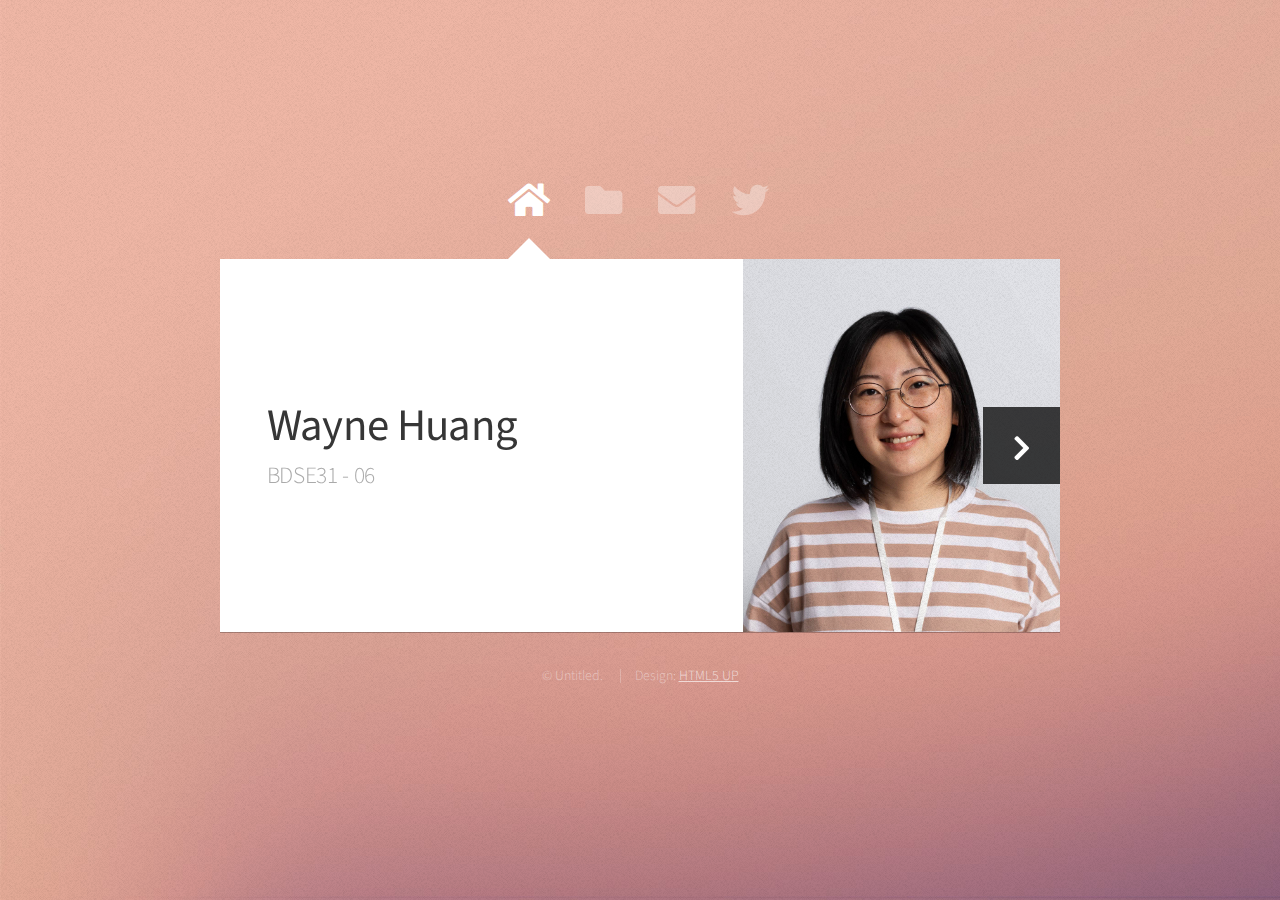
<file: index.html>
<!DOCTYPE HTML>
<html>

<head>
	<title>Web Fundamentals Workshop</title>
	<meta charset="utf-8" />
	<meta name="viewport" content="width=device-width, initial-scale=1, user-scalable=no" />
	<link rel="stylesheet" href="assets/css/main.css" />
	<noscript>
		<link rel="stylesheet" href="assets/css/noscript.css" />
	</noscript>
</head>

<body class="is-preload">

	<!-- Wrapper-->
	<div id="wrapper">

		<!-- Nav -->
		<nav id="nav">
			<a href="#" class="icon solid fa-home"><span>Home</span></a>
			<a href="#work" class="icon solid fa-folder"><span>Work</span></a>
			<a href="#contact" class="icon solid fa-envelope"><span>Contact</span></a>
			<a href="https://twitter.com/ajlkn" class="icon brands fa-twitter"><span>Twitter</span></a>
		</nav>

		<!-- Main -->
		<div id="main">

			<!-- Me -->
			<article id="home" class="panel intro">
				<header>
					<h1>Wayne Huang</h1>
					<p>BDSE31 - 06</p>
				</header>
				<a href="#work" class="jumplink pic">
					<span class="arrow icon solid fa-chevron-right"><span>See my work</span></span>
					<img src="images/portrait-volunteer-who-organized-donations-charity.jpg" alt="" />
				</a>
			</article>

			<!-- Work -->
			<article id="work" class="panel">
				<header>
					<h2>Work</h2>
				</header>
				<p>
					Powered by Plotly.js
				</p>
				<section>
					<div class="row">
						<div class="col-4 col-6-medium col-12-small">
							<a href="./Line_Scatter/index.html" class="image fit"><img src="images/1.png" alt=""></a>

						</div>
						<div class="col-4 col-6-medium col-12-small">
							<a href="./20230906/index.html" class="image fit"><img src="images/2.png" alt=""></a>

						</div>
						<div class="col-4 col-6-medium col-12-small">
							<a href="./histogram/index.html" class="image fit"><img src="images/3.png" alt=""></a>

						</div>
						<!-- <div class="col-4 col-6-medium col-12-small">
											<a href="#" class="image fit"><img src="images/pic02.jpg" alt=""></a>
										</div>
										<div class="col-4 col-6-medium col-12-small">
											<a href="#" class="image fit"><img src="images/pic03.jpg" alt=""></a>
										</div>
										<div class="col-4 col-6-medium col-12-small">
											<a href="#" class="image fit"><img src="images/pic04.jpg" alt=""></a>
										</div>
										<div class="col-4 col-6-medium col-12-small">
											<a href="#" class="image fit"><img src="images/pic05.jpg" alt=""></a>
										</div>
										<div class="col-4 col-6-medium col-12-small">
											<a href="#" class="image fit"><img src="images/pic06.jpg" alt=""></a>
										</div>
										<div class="col-4 col-6-medium col-12-small">
											<a href="#" class="image fit"><img src="images/pic07.jpg" alt=""></a>
										</div>
										<div class="col-4 col-6-medium col-12-small">
											<a href="#" class="image fit"><img src="images/pic08.jpg" alt=""></a>
										</div>
										<div class="col-4 col-6-medium col-12-small">
											<a href="#" class="image fit"><img src="images/pic09.jpg" alt=""></a>
										</div>
										<div class="col-4 col-6-medium col-12-small">
											<a href="#" class="image fit"><img src="images/pic10.jpg" alt=""></a>
										</div>
										<div class="col-4 col-6-medium col-12-small">
											<a href="#" class="image fit"><img src="images/pic11.jpg" alt=""></a>
										</div>
										<div class="col-4 col-6-medium col-12-small">
											<a href="#" class="image fit"><img src="images/pic12.jpg" alt=""></a>
										</div> -->
					</div>
				</section>
			</article>

			<!-- Contact -->
			<article id="contact" class="panel">
				<header>
					<h2>Contact Me</h2>
				</header>
				<form action="#" method="post">
					<div>
						<div class="row">
							<div class="col-6 col-12-medium">
								<input type="text" name="name" placeholder="Name" />
							</div>
							<div class="col-6 col-12-medium">
								<input type="text" name="email" placeholder="Email" />
							</div>
							<div class="col-12">
								<input type="text" name="subject" placeholder="Subject" />
							</div>
							<div class="col-12">
								<textarea name="message" placeholder="Message" rows="6"></textarea>
							</div>
							<div class="col-12">
								<input type="submit" value="Send Message" />
							</div>
						</div>
					</div>
				</form>
			</article>

		</div>

		<!-- Footer -->
		<div id="footer">
			<ul class="copyright">
				<li>&copy; Untitled.</li>
				<li>Design: <a href="http://html5up.net">HTML5 UP</a></li>
			</ul>
		</div>

	</div>

	<!-- Scripts -->
	<script src="assets/js/jquery.min.js"></script>
	<script src="assets/js/browser.min.js"></script>
	<script src="assets/js/breakpoints.min.js"></script>
	<script src="assets/js/util.js"></script>
	<script src="assets/js/main.js"></script>

</body>

</html>
</file>
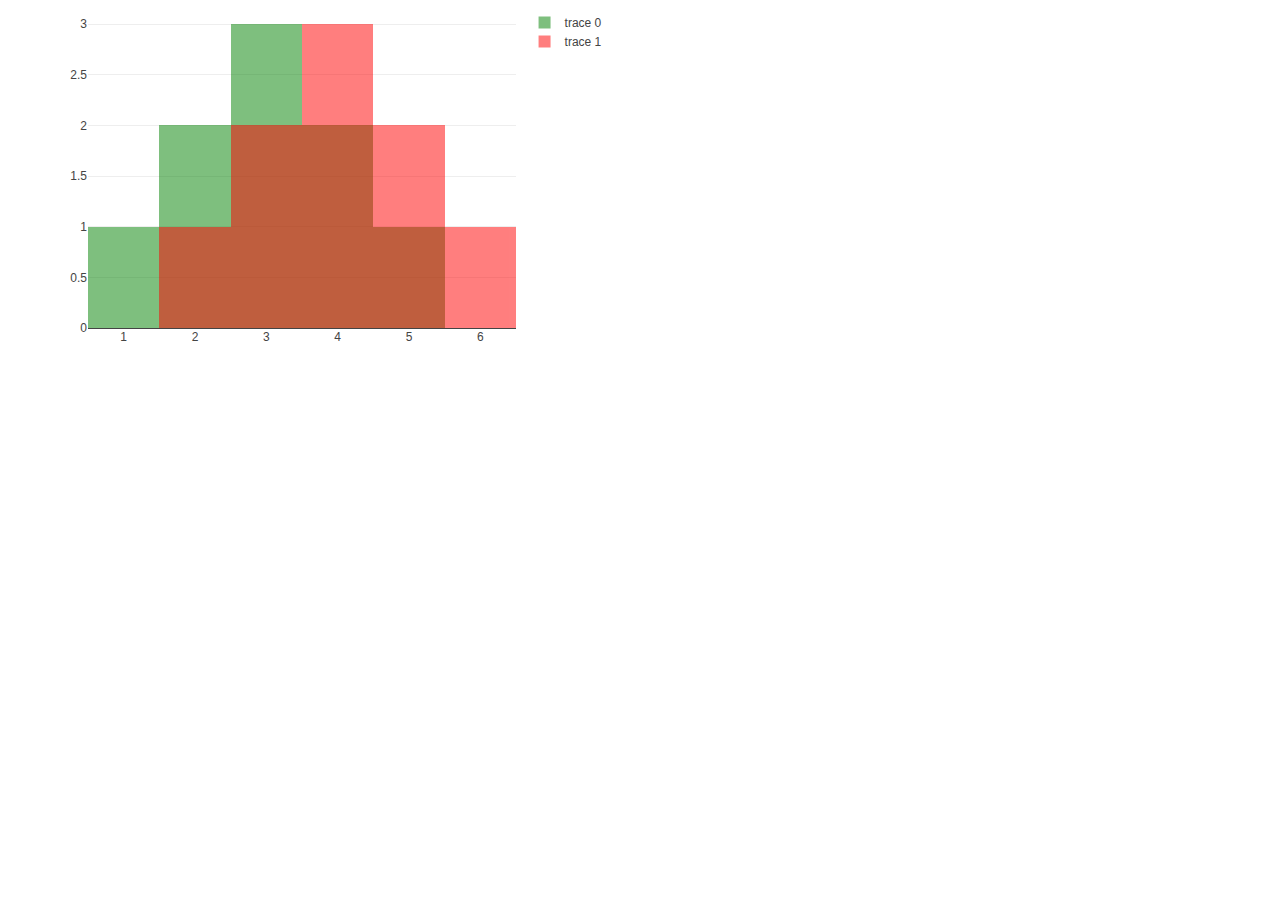
<file: 20230906/index.html>
<!DOCTYPE html>
<html>

<head>
    <meta charset="utf-8">
    <title></title>
    <link rel="stylesheet" href="style.css">
</head>

<body>
    <div id="myGraph"></div>
    <script src="https://cdn.plot.ly/plotly-2.25.2.min.js"></script>
    <script src="data.js"></script>
    <script src="main.js"></script>

</body>

</html>
</file>
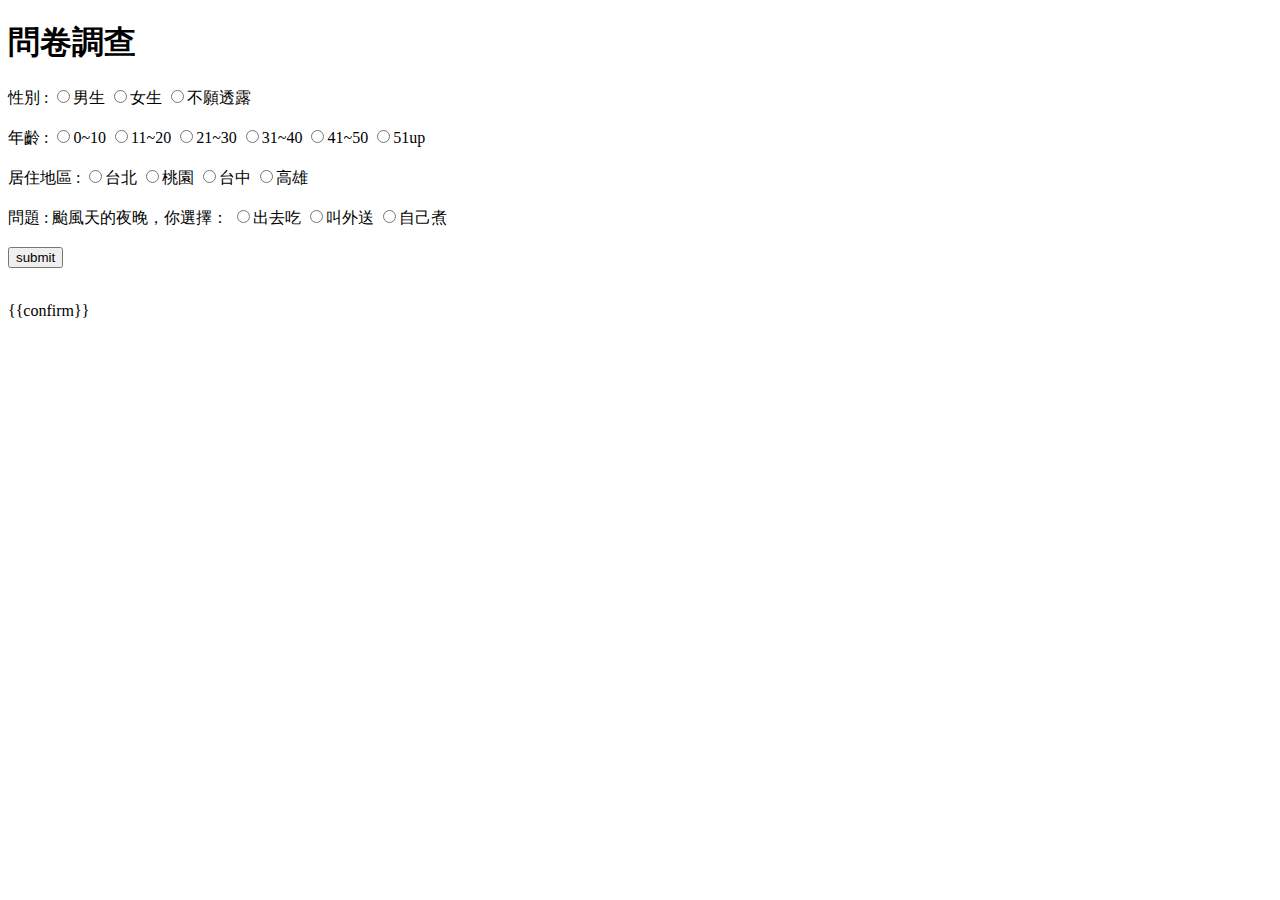
<file: 20230908-form/templates/templates/form.html>
<!DOCTYPE html>
<html>

<head>
    <meta charset="utf-8">
    <title></title>
    <meta name="description" content="">
    <meta name="viewport" content="width=device-width, initial-scale=1">
    <link rel="stylesheet" href="">
</head>

<body>
    <h1>問卷調查</h1>
    <form action="/submit" method="post" enctype="multipart/form-data">
        <label for="sex">性別 :</label>
        <input type="radio" id="gender" name="gender" value="Male"><label for="Male">男生</label>
        <input type="radio" id="gender" name="gender" value="Female"><label for="Female">女生</label>
        <input type="radio" id="gender" name="gender" value="Unknown"><label for="Unknown">不願透露</label>
        <br><br>
        <label for="age">年齡 :</label>
        <input type="radio" id="age" name="age" value="5"><label for="5">0~10</label>
        <input type="radio" id="age" name="age" value="15"><label for="15">11~20</label>
        <input type="radio" id="age" name="age" value="25"><label for="25">21~30</label>
        <input type="radio" id="age" name="age" value="35"><label for="35">31~40</label>
        <input type="radio" id="age" name="age" value="45"><label for="45">41~50</label>
        <input type="radio" id="age" name="age" value="55"><label for="55">51up</label>
        <br><br>
        <label for="area">居住地區 :</label>
        <input type="radio" id="area" name="area" value="Taipei"><label for="Taipei">台北</label>
        <input type="radio" id="area" name="area" value="Taoyuan"><label for="Taoyuan">桃園</label>
        <input type="radio" id="area" name="area" value="Taichung"><label for="Taichung">台中</label>
        <input type="radio" id="area" name="area" value="Kaohsiung"><label for="Kaohsiung">高雄</label>
        <br><br>
        <label for="quesion">問題 : 颱風天的夜晚，你選擇：</label>
        <input type="radio" id="food" name="food" value="0"><label for="0">出去吃</label>
        <input type="radio" id="food" name="food" value="1"><label for="1">叫外送</label>
        <input type="radio" id="food" name="food" value="2"><label for="2">自己煮</label>
        <br><br>
        <input type="submit" value="submit">
    </form>
    <br>
    <div>
        <p>{{confirm}}</p>
    </div>
</body>

</html>
</file>
<file: assets/css/noscript.css>
/* Wrapper */

	#wrapper {
		opacity: 1 !important;
	}

/* Nav */

	#nav a {
		opacity: 1.0;
	}

		#nav a:before, #nav a:after {
			display: none;
		}

		#nav a span {
			top: 0;
			opacity: 1.0;
		}

			#nav a span:after {
				display: none;
			}

/* Main */

	#main {
		background: none;
		box-shadow: none;
	}

		#main > .panel {
			background: #ffffff;
			margin-bottom: 2em;
		}

			#main > .panel:last-child {
				margin-bottom: 0;
			}
</file>
<file: 20230906/style.css>
#myGraph{
    width: 600px;
    height: 400px;
}
</file>
<file: assets/css/main.css>
@import url("https://fonts.googleapis.com/css?family=Source+Sans+Pro:300,400,300italic,400italic");
@import url("fontawesome-all.min.css");

html, body, div, span, applet, object,
iframe, h1, h2, h3, h4, h5, h6, p, blockquote,
pre, a, abbr, acronym, address, big, cite,
code, del, dfn, em, img, ins, kbd, q, s, samp,
small, strike, strong, sub, sup, tt, var, b,
u, i, center, dl, dt, dd, ol, ul, li, fieldset,
form, label, legend, table, caption, tbody,
tfoot, thead, tr, th, td, article, aside,
canvas, details, embed, figure, figcaption,
footer, header, hgroup, menu, nav, output, ruby,
section, summary, time, mark, audio, video {
	margin: 0;
	padding: 0;
	border: 0;
	font-size: 100%;
	font: inherit;
	vertical-align: baseline;}

article, aside, details, figcaption, figure,
footer, header, hgroup, menu, nav, section {
	display: block;}

body {
	line-height: 1;
}

ol, ul {
	list-style: none;
}

blockquote, q {
	quotes: none;
}

	blockquote:before, blockquote:after, q:before, q:after {
		content: '';
		content: none;
	}

table {
	border-collapse: collapse;
	border-spacing: 0;
}

body {
	-webkit-text-size-adjust: none;
}

mark {
	background-color: transparent;
	color: inherit;
}

input::-moz-focus-inner {
	border: 0;
	padding: 0;
}

input, select, textarea {
	-moz-appearance: none;
	-webkit-appearance: none;
	-ms-appearance: none;
	appearance: none;
}

/* Row */

	.row {
		display: flex;
		flex-wrap: wrap;
		box-sizing: border-box;
		align-items: stretch;
	}

		.row > * {
			box-sizing: border-box;
		}

		.row.gtr-uniform > * > :last-child {
			margin-bottom: 0;
		}

		.row.aln-left {
			justify-content: flex-start;
		}

		.row.aln-center {
			justify-content: center;
		}

		.row.aln-right {
			justify-content: flex-end;
		}

		.row.aln-top {
			align-items: flex-start;
		}

		.row.aln-middle {
			align-items: center;
		}

		.row.aln-bottom {
			align-items: flex-end;
		}

		.row > .imp {
			order: -1;
		}

		.row > .col-1 {
			width: 8.33333%;
		}

		.row > .off-1 {
			margin-left: 8.33333%;
		}

		.row > .col-2 {
			width: 16.66667%;
		}

		.row > .off-2 {
			margin-left: 16.66667%;
		}

		.row > .col-3 {
			width: 25%;
		}

		.row > .off-3 {
			margin-left: 25%;
		}

		.row > .col-4 {
			width: 33.33333%;
		}

		.row > .off-4 {
			margin-left: 33.33333%;
		}

		.row > .col-5 {
			width: 41.66667%;
		}

		.row > .off-5 {
			margin-left: 41.66667%;
		}

		.row > .col-6 {
			width: 50%;
		}

		.row > .off-6 {
			margin-left: 50%;
		}

		.row > .col-7 {
			width: 58.33333%;
		}

		.row > .off-7 {
			margin-left: 58.33333%;
		}

		.row > .col-8 {
			width: 66.66667%;
		}

		.row > .off-8 {
			margin-left: 66.66667%;
		}

		.row > .col-9 {
			width: 75%;
		}

		.row > .off-9 {
			margin-left: 75%;
		}

		.row > .col-10 {
			width: 83.33333%;
		}

		.row > .off-10 {
			margin-left: 83.33333%;
		}

		.row > .col-11 {
			width: 91.66667%;
		}

		.row > .off-11 {
			margin-left: 91.66667%;
		}

		.row > .col-12 {
			width: 100%;
		}

		.row > .off-12 {
			margin-left: 100%;
		}

		.row.gtr-0 {
			margin-top: 0em;
			margin-left: 0em;
		}

			.row.gtr-0 > * {
				padding: 0em 0 0 0em;
			}

			.row.gtr-0.gtr-uniform {
				margin-top: 0em;
			}

				.row.gtr-0.gtr-uniform > * {
					padding-top: 0em;
				}

		.row.gtr-25 {
			margin-top: -0.3125em;
			margin-left: -0.3125em;
		}

			.row.gtr-25 > * {
				padding: 0.3125em 0 0 0.3125em;
			}

			.row.gtr-25.gtr-uniform {
				margin-top: -0.3125em;
			}

				.row.gtr-25.gtr-uniform > * {
					padding-top: 0.3125em;
				}

		.row.gtr-50 {
			margin-top: -0.625em;
			margin-left: -0.625em;
		}

			.row.gtr-50 > * {
				padding: 0.625em 0 0 0.625em;
			}

			.row.gtr-50.gtr-uniform {
				margin-top: -0.625em;
			}

				.row.gtr-50.gtr-uniform > * {
					padding-top: 0.625em;
				}

		.row {
			margin-top: -1.25em;
			margin-left: -1.25em;
		}

			.row > * {
				padding: 1.25em 0 0 1.25em;
			}

			.row.gtr-uniform {
				margin-top: -1.25em;
			}

				.row.gtr-uniform > * {
					padding-top: 1.25em;
				}

		.row.gtr-150 {
			margin-top: -1.875em;
			margin-left: -1.875em;
		}

			.row.gtr-150 > * {
				padding: 1.875em 0 0 1.875em;
			}

			.row.gtr-150.gtr-uniform {
				margin-top: -1.875em;
			}

				.row.gtr-150.gtr-uniform > * {
					padding-top: 1.875em;
				}

		.row.gtr-200 {
			margin-top: -2.5em;
			margin-left: -2.5em;
		}

			.row.gtr-200 > * {
				padding: 2.5em 0 0 2.5em;
			}

			.row.gtr-200.gtr-uniform {
				margin-top: -2.5em;
			}

				.row.gtr-200.gtr-uniform > * {
					padding-top: 2.5em;
				}

		@media screen and (max-width: 1680px) {

			.row {
				display: flex;
				flex-wrap: wrap;
				box-sizing: border-box;
				align-items: stretch;
			}

				.row > * {
					box-sizing: border-box;
				}

				.row.gtr-uniform > * > :last-child {
					margin-bottom: 0;
				}

				.row.aln-left {
					justify-content: flex-start;
				}

				.row.aln-center {
					justify-content: center;
				}

				.row.aln-right {
					justify-content: flex-end;
				}

				.row.aln-top {
					align-items: flex-start;
				}

				.row.aln-middle {
					align-items: center;
				}

				.row.aln-bottom {
					align-items: flex-end;
				}

				.row > .imp-xlarge {
					order: -1;
				}

				.row > .col-1-xlarge {
					width: 8.33333%;
				}

				.row > .off-1-xlarge {
					margin-left: 8.33333%;
				}

				.row > .col-2-xlarge {
					width: 16.66667%;
				}

				.row > .off-2-xlarge {
					margin-left: 16.66667%;
				}

				.row > .col-3-xlarge {
					width: 25%;
				}

				.row > .off-3-xlarge {
					margin-left: 25%;
				}

				.row > .col-4-xlarge {
					width: 33.33333%;
				}

				.row > .off-4-xlarge {
					margin-left: 33.33333%;
				}

				.row > .col-5-xlarge {
					width: 41.66667%;
				}

				.row > .off-5-xlarge {
					margin-left: 41.66667%;
				}

				.row > .col-6-xlarge {
					width: 50%;
				}

				.row > .off-6-xlarge {
					margin-left: 50%;
				}

				.row > .col-7-xlarge {
					width: 58.33333%;
				}

				.row > .off-7-xlarge {
					margin-left: 58.33333%;
				}

				.row > .col-8-xlarge {
					width: 66.66667%;
				}

				.row > .off-8-xlarge {
					margin-left: 66.66667%;
				}

				.row > .col-9-xlarge {
					width: 75%;
				}

				.row > .off-9-xlarge {
					margin-left: 75%;
				}

				.row > .col-10-xlarge {
					width: 83.33333%;
				}

				.row > .off-10-xlarge {
					margin-left: 83.33333%;
				}

				.row > .col-11-xlarge {
					width: 91.66667%;
				}

				.row > .off-11-xlarge {
					margin-left: 91.66667%;
				}

				.row > .col-12-xlarge {
					width: 100%;
				}

				.row > .off-12-xlarge {
					margin-left: 100%;
				}

				.row.gtr-0 {
					margin-top: 0em;
					margin-left: 0em;
				}

					.row.gtr-0 > * {
						padding: 0em 0 0 0em;
					}

					.row.gtr-0.gtr-uniform {
						margin-top: 0em;
					}

						.row.gtr-0.gtr-uniform > * {
							padding-top: 0em;
						}

				.row.gtr-25 {
					margin-top: -0.3125em;
					margin-left: -0.3125em;
				}

					.row.gtr-25 > * {
						padding: 0.3125em 0 0 0.3125em;
					}

					.row.gtr-25.gtr-uniform {
						margin-top: -0.3125em;
					}

						.row.gtr-25.gtr-uniform > * {
							padding-top: 0.3125em;
						}

				.row.gtr-50 {
					margin-top: -0.625em;
					margin-left: -0.625em;
				}

					.row.gtr-50 > * {
						padding: 0.625em 0 0 0.625em;
					}

					.row.gtr-50.gtr-uniform {
						margin-top: -0.625em;
					}

						.row.gtr-50.gtr-uniform > * {
							padding-top: 0.625em;
						}

				.row {
					margin-top: -1.25em;
					margin-left: -1.25em;
				}

					.row > * {
						padding: 1.25em 0 0 1.25em;
					}

					.row.gtr-uniform {
						margin-top: -1.25em;
					}

						.row.gtr-uniform > * {
							padding-top: 1.25em;
						}

				.row.gtr-150 {
					margin-top: -1.875em;
					margin-left: -1.875em;
				}

					.row.gtr-150 > * {
						padding: 1.875em 0 0 1.875em;
					}

					.row.gtr-150.gtr-uniform {
						margin-top: -1.875em;
					}

						.row.gtr-150.gtr-uniform > * {
							padding-top: 1.875em;
						}

				.row.gtr-200 {
					margin-top: -2.5em;
					margin-left: -2.5em;
				}

					.row.gtr-200 > * {
						padding: 2.5em 0 0 2.5em;
					}

					.row.gtr-200.gtr-uniform {
						margin-top: -2.5em;
					}

						.row.gtr-200.gtr-uniform > * {
							padding-top: 2.5em;
						}

		}

		@media screen and (max-width: 1280px) {

			.row {
				display: flex;
				flex-wrap: wrap;
				box-sizing: border-box;
				align-items: stretch;
			}

				.row > * {
					box-sizing: border-box;
				}

				.row.gtr-uniform > * > :last-child {
					margin-bottom: 0;
				}

				.row.aln-left {
					justify-content: flex-start;
				}

				.row.aln-center {
					justify-content: center;
				}

				.row.aln-right {
					justify-content: flex-end;
				}

				.row.aln-top {
					align-items: flex-start;
				}

				.row.aln-middle {
					align-items: center;
				}

				.row.aln-bottom {
					align-items: flex-end;
				}

				.row > .imp-large {
					order: -1;
				}

				.row > .col-1-large {
					width: 8.33333%;
				}

				.row > .off-1-large {
					margin-left: 8.33333%;
				}

				.row > .col-2-large {
					width: 16.66667%;
				}

				.row > .off-2-large {
					margin-left: 16.66667%;
				}

				.row > .col-3-large {
					width: 25%;
				}

				.row > .off-3-large {
					margin-left: 25%;
				}

				.row > .col-4-large {
					width: 33.33333%;
				}

				.row > .off-4-large {
					margin-left: 33.33333%;
				}

				.row > .col-5-large {
					width: 41.66667%;
				}

				.row > .off-5-large {
					margin-left: 41.66667%;
				}

				.row > .col-6-large {
					width: 50%;
				}

				.row > .off-6-large {
					margin-left: 50%;
				}

				.row > .col-7-large {
					width: 58.33333%;
				}

				.row > .off-7-large {
					margin-left: 58.33333%;
				}

				.row > .col-8-large {
					width: 66.66667%;
				}

				.row > .off-8-large {
					margin-left: 66.66667%;
				}

				.row > .col-9-large {
					width: 75%;
				}

				.row > .off-9-large {
					margin-left: 75%;
				}

				.row > .col-10-large {
					width: 83.33333%;
				}

				.row > .off-10-large {
					margin-left: 83.33333%;
				}

				.row > .col-11-large {
					width: 91.66667%;
				}

				.row > .off-11-large {
					margin-left: 91.66667%;
				}

				.row > .col-12-large {
					width: 100%;
				}

				.row > .off-12-large {
					margin-left: 100%;
				}

				.row.gtr-0 {
					margin-top: 0em;
					margin-left: 0em;
				}

					.row.gtr-0 > * {
						padding: 0em 0 0 0em;
					}

					.row.gtr-0.gtr-uniform {
						margin-top: 0em;
					}

						.row.gtr-0.gtr-uniform > * {
							padding-top: 0em;
						}

				.row.gtr-25 {
					margin-top: -0.3125em;
					margin-left: -0.3125em;
				}

					.row.gtr-25 > * {
						padding: 0.3125em 0 0 0.3125em;
					}

					.row.gtr-25.gtr-uniform {
						margin-top: -0.3125em;
					}

						.row.gtr-25.gtr-uniform > * {
							padding-top: 0.3125em;
						}

				.row.gtr-50 {
					margin-top: -0.625em;
					margin-left: -0.625em;
				}

					.row.gtr-50 > * {
						padding: 0.625em 0 0 0.625em;
					}

					.row.gtr-50.gtr-uniform {
						margin-top: -0.625em;
					}

						.row.gtr-50.gtr-uniform > * {
							padding-top: 0.625em;
						}

				.row {
					margin-top: -1.25em;
					margin-left: -1.25em;
				}

					.row > * {
						padding: 1.25em 0 0 1.25em;
					}

					.row.gtr-uniform {
						margin-top: -1.25em;
					}

						.row.gtr-uniform > * {
							padding-top: 1.25em;
						}

				.row.gtr-150 {
					margin-top: -1.875em;
					margin-left: -1.875em;
				}

					.row.gtr-150 > * {
						padding: 1.875em 0 0 1.875em;
					}

					.row.gtr-150.gtr-uniform {
						margin-top: -1.875em;
					}

						.row.gtr-150.gtr-uniform > * {
							padding-top: 1.875em;
						}

				.row.gtr-200 {
					margin-top: -2.5em;
					margin-left: -2.5em;
				}

					.row.gtr-200 > * {
						padding: 2.5em 0 0 2.5em;
					}

					.row.gtr-200.gtr-uniform {
						margin-top: -2.5em;
					}

						.row.gtr-200.gtr-uniform > * {
							padding-top: 2.5em;
						}

		}

		@media screen and (max-width: 980px) {

			.row {
				display: flex;
				flex-wrap: wrap;
				box-sizing: border-box;
				align-items: stretch;
			}

				.row > * {
					box-sizing: border-box;
				}

				.row.gtr-uniform > * > :last-child {
					margin-bottom: 0;
				}

				.row.aln-left {
					justify-content: flex-start;
				}

				.row.aln-center {
					justify-content: center;
				}

				.row.aln-right {
					justify-content: flex-end;
				}

				.row.aln-top {
					align-items: flex-start;
				}

				.row.aln-middle {
					align-items: center;
				}

				.row.aln-bottom {
					align-items: flex-end;
				}

				.row > .imp-medium {
					order: -1;
				}

				.row > .col-1-medium {
					width: 8.33333%;
				}

				.row > .off-1-medium {
					margin-left: 8.33333%;
				}

				.row > .col-2-medium {
					width: 16.66667%;
				}

				.row > .off-2-medium {
					margin-left: 16.66667%;
				}

				.row > .col-3-medium {
					width: 25%;
				}

				.row > .off-3-medium {
					margin-left: 25%;
				}

				.row > .col-4-medium {
					width: 33.33333%;
				}

				.row > .off-4-medium {
					margin-left: 33.33333%;
				}

				.row > .col-5-medium {
					width: 41.66667%;
				}

				.row > .off-5-medium {
					margin-left: 41.66667%;
				}

				.row > .col-6-medium {
					width: 50%;
				}

				.row > .off-6-medium {
					margin-left: 50%;
				}

				.row > .col-7-medium {
					width: 58.33333%;
				}

				.row > .off-7-medium {
					margin-left: 58.33333%;
				}

				.row > .col-8-medium {
					width: 66.66667%;
				}

				.row > .off-8-medium {
					margin-left: 66.66667%;
				}

				.row > .col-9-medium {
					width: 75%;
				}

				.row > .off-9-medium {
					margin-left: 75%;
				}

				.row > .col-10-medium {
					width: 83.33333%;
				}

				.row > .off-10-medium {
					margin-left: 83.33333%;
				}

				.row > .col-11-medium {
					width: 91.66667%;
				}

				.row > .off-11-medium {
					margin-left: 91.66667%;
				}

				.row > .col-12-medium {
					width: 100%;
				}

				.row > .off-12-medium {
					margin-left: 100%;
				}

				.row.gtr-0 {
					margin-top: 0em;
					margin-left: 0em;
				}

					.row.gtr-0 > * {
						padding: 0em 0 0 0em;
					}

					.row.gtr-0.gtr-uniform {
						margin-top: 0em;
					}

						.row.gtr-0.gtr-uniform > * {
							padding-top: 0em;
						}

				.row.gtr-25 {
					margin-top: -0.3125em;
					margin-left: -0.3125em;
				}

					.row.gtr-25 > * {
						padding: 0.3125em 0 0 0.3125em;
					}

					.row.gtr-25.gtr-uniform {
						margin-top: -0.3125em;
					}

						.row.gtr-25.gtr-uniform > * {
							padding-top: 0.3125em;
						}

				.row.gtr-50 {
					margin-top: -0.625em;
					margin-left: -0.625em;
				}

					.row.gtr-50 > * {
						padding: 0.625em 0 0 0.625em;
					}

					.row.gtr-50.gtr-uniform {
						margin-top: -0.625em;
					}

						.row.gtr-50.gtr-uniform > * {
							padding-top: 0.625em;
						}

				.row {
					margin-top: -1.25em;
					margin-left: -1.25em;
				}

					.row > * {
						padding: 1.25em 0 0 1.25em;
					}

					.row.gtr-uniform {
						margin-top: -1.25em;
					}

						.row.gtr-uniform > * {
							padding-top: 1.25em;
						}

				.row.gtr-150 {
					margin-top: -1.875em;
					margin-left: -1.875em;
				}

					.row.gtr-150 > * {
						padding: 1.875em 0 0 1.875em;
					}

					.row.gtr-150.gtr-uniform {
						margin-top: -1.875em;
					}

						.row.gtr-150.gtr-uniform > * {
							padding-top: 1.875em;
						}

				.row.gtr-200 {
					margin-top: -2.5em;
					margin-left: -2.5em;
				}

					.row.gtr-200 > * {
						padding: 2.5em 0 0 2.5em;
					}

					.row.gtr-200.gtr-uniform {
						margin-top: -2.5em;
					}

						.row.gtr-200.gtr-uniform > * {
							padding-top: 2.5em;
						}

		}

		@media screen and (max-width: 736px) {

			.row {
				display: flex;
				flex-wrap: wrap;
				box-sizing: border-box;
				align-items: stretch;
			}

				.row > * {
					box-sizing: border-box;
				}

				.row.gtr-uniform > * > :last-child {
					margin-bottom: 0;
				}

				.row.aln-left {
					justify-content: flex-start;
				}

				.row.aln-center {
					justify-content: center;
				}

				.row.aln-right {
					justify-content: flex-end;
				}

				.row.aln-top {
					align-items: flex-start;
				}

				.row.aln-middle {
					align-items: center;
				}

				.row.aln-bottom {
					align-items: flex-end;
				}

				.row > .imp-small {
					order: -1;
				}

				.row > .col-1-small {
					width: 8.33333%;
				}

				.row > .off-1-small {
					margin-left: 8.33333%;
				}

				.row > .col-2-small {
					width: 16.66667%;
				}

				.row > .off-2-small {
					margin-left: 16.66667%;
				}

				.row > .col-3-small {
					width: 25%;
				}

				.row > .off-3-small {
					margin-left: 25%;
				}

				.row > .col-4-small {
					width: 33.33333%;
				}

				.row > .off-4-small {
					margin-left: 33.33333%;
				}

				.row > .col-5-small {
					width: 41.66667%;
				}

				.row > .off-5-small {
					margin-left: 41.66667%;
				}

				.row > .col-6-small {
					width: 50%;
				}

				.row > .off-6-small {
					margin-left: 50%;
				}

				.row > .col-7-small {
					width: 58.33333%;
				}

				.row > .off-7-small {
					margin-left: 58.33333%;
				}

				.row > .col-8-small {
					width: 66.66667%;
				}

				.row > .off-8-small {
					margin-left: 66.66667%;
				}

				.row > .col-9-small {
					width: 75%;
				}

				.row > .off-9-small {
					margin-left: 75%;
				}

				.row > .col-10-small {
					width: 83.33333%;
				}

				.row > .off-10-small {
					margin-left: 83.33333%;
				}

				.row > .col-11-small {
					width: 91.66667%;
				}

				.row > .off-11-small {
					margin-left: 91.66667%;
				}

				.row > .col-12-small {
					width: 100%;
				}

				.row > .off-12-small {
					margin-left: 100%;
				}

				.row.gtr-0 {
					margin-top: 0em;
					margin-left: 0em;
				}

					.row.gtr-0 > * {
						padding: 0em 0 0 0em;
					}

					.row.gtr-0.gtr-uniform {
						margin-top: 0em;
					}

						.row.gtr-0.gtr-uniform > * {
							padding-top: 0em;
						}

				.row.gtr-25 {
					margin-top: -0.3125em;
					margin-left: -0.3125em;
				}

					.row.gtr-25 > * {
						padding: 0.3125em 0 0 0.3125em;
					}

					.row.gtr-25.gtr-uniform {
						margin-top: -0.3125em;
					}

						.row.gtr-25.gtr-uniform > * {
							padding-top: 0.3125em;
						}

				.row.gtr-50 {
					margin-top: -0.625em;
					margin-left: -0.625em;
				}

					.row.gtr-50 > * {
						padding: 0.625em 0 0 0.625em;
					}

					.row.gtr-50.gtr-uniform {
						margin-top: -0.625em;
					}

						.row.gtr-50.gtr-uniform > * {
							padding-top: 0.625em;
						}

				.row {
					margin-top: -1.25em;
					margin-left: -1.25em;
				}

					.row > * {
						padding: 1.25em 0 0 1.25em;
					}

					.row.gtr-uniform {
						margin-top: -1.25em;
					}

						.row.gtr-uniform > * {
							padding-top: 1.25em;
						}

				.row.gtr-150 {
					margin-top: -1.875em;
					margin-left: -1.875em;
				}

					.row.gtr-150 > * {
						padding: 1.875em 0 0 1.875em;
					}

					.row.gtr-150.gtr-uniform {
						margin-top: -1.875em;
					}

						.row.gtr-150.gtr-uniform > * {
							padding-top: 1.875em;
						}

				.row.gtr-200 {
					margin-top: -2.5em;
					margin-left: -2.5em;
				}

					.row.gtr-200 > * {
						padding: 2.5em 0 0 2.5em;
					}

					.row.gtr-200.gtr-uniform {
						margin-top: -2.5em;
					}

						.row.gtr-200.gtr-uniform > * {
							padding-top: 2.5em;
						}

		}

/* Basic */

	html {
		box-sizing: border-box;
	}

	*, *:before, *:after {
		box-sizing: inherit;
	}

	body {
		background-image: url("images/overlay.png"), url("images/bg.jpg");
		background-repeat: repeat, no-repeat;
		background-size: auto, 100% 100%;
		background-attachment: fixed;
		overflow-y: scroll;
	}

		body.is-preload *, body.is-preload *:before, body.is-preload *:after {
			-moz-animation: none !important;
			-webkit-animation: none !important;
			-ms-animation: none !important;
			animation: none !important;
			-moz-transition: none !important;
			-webkit-transition: none !important;
			-ms-transition: none !important;
			transition: none !important;
		}

	body, input, textarea, select {
		font-family: 'Source Sans Pro', sans-serif;
		font-weight: 300;
		color: #777777;
		font-size: 20pt;
		line-height: 1.75em;
	}

		@media screen and (max-width: 1680px) {

			body, input, textarea, select {
				font-size: 15pt;
			}

		}

		@media screen and (max-width: 1280px) {

			body, input, textarea, select {
				font-size: 14pt;
			}

		}

		@media screen and (max-width: 736px) {

			body, input, textarea, select {
				font-size: 12pt;
			}

		}

		@media screen and (max-width: 360px) {

			body, input, textarea, select {
				font-size: 11pt;
			}

		}

	strong, b, h1, h2, h3, h4, h5, h6 {
		font-weight: 400;
		color: #363636;
	}

	h1 {
		font-size: 2.4em;
		letter-spacing: -0.015em;
	}

	h2 {
		font-size: 1.8em;
		letter-spacing: -0.015em;
	}

	h3, h4, h5, h6 {
		font-size: 1.25em;
		letter-spacing: -0.015em;
	}

	@media screen and (max-width: 736px) {

		h1 {
			font-size: 1.75em;
		}

		h2 {
			font-size: 1.375em;
		}

		h3, h4, h5, h6 {
			font-size: 1em;
		}

	}

	blockquote {
		border-left: solid 0.5em #ddd;
		padding: 1em 0 1em 2em;
		font-style: italic;
	}

	em, i {
		font-style: italic;
	}

	hr {
		border: 0;
		border-top: solid 1px #ddd;
		padding: 1.5em 0 0 0;
		margin: 1.75em 0 0 0;
	}

	sub {
		position: relative;
		top: 0.5em;
		font-size: 0.8em;
	}

	sup {
		position: relative;
		top: -0.5em;
		font-size: 0.8em;
	}

	br.clear {
		clear: both;
	}

	p, ul, ol, dl, table, blockquote, form {
		margin-bottom: 2em;
	}

/* Table */

	table {
		width: 100%;
	}

		table.default tbody tr {
			border-bottom: solid 1px #f4f4f4;
		}

		table.default td {
			padding: 0.5em 1em 0.5em 1em;
		}

		table.default th {
			text-align: left;
			font-weight: 400;
			padding: 0.5em 1em 0.5em 1em;
		}

		table.default thead {
			border-bottom: solid 2px #f4f4f4;
		}

/* Form */

	form label {
		display: block;
		font-weight: 400;
		color: #363636;
		margin: 0 0 1em 0;
	}

	form input[type="text"],
	form input[type="email"],
	form input[type="password"],
	form select,
	form textarea {
		-webkit-appearance: none;
		border: 0;
		background: #f4f4f4;
		padding: 0.75em;
		width: 100%;
		-moz-transition: background-color .25s ease-in-out;
		-webkit-transition: background-color .25s ease-in-out;
		-ms-transition: background-color .25s ease-in-out;
		transition: background-color .25s ease-in-out;
	}

		form input[type="text"]:focus,
		form input[type="email"]:focus,
		form input[type="password"]:focus,
		form select:focus,
		form textarea:focus {
			background: #f8f8f8;
		}

	form input[type="text"],
	form input[type="email"],
	form input[type="password"],
	form select {
		line-height: 1.35em;
	}

	form ::-webkit-input-placeholder {
		color: #999;
	}

	form :-moz-placeholder {
		color: #999;
	}

	form ::-moz-placeholder {
		color: #999;
	}

	form :-ms-input-placeholder {
		color: #999;
	}

/* Section/Article */

	section, article {
		margin-bottom: 3em;
	}

		section > :last-child, section:last-child, article > :last-child, article:last-child {
			margin-bottom: 0;
		}

	header {
		margin: 0 0 1.5em 0;
	}

		header > p {
			margin: 0.5em 0 0 0;
			color: #aaa;
		}

		@media screen and (max-width: 736px) {

			header {
				margin: 0 0 1em 0;
			}

		}

/* Image */

	.image {
		display: inline-block;
	}

		.image img {
			display: block;
			width: 100%;
		}

		.image.fit {
			display: block;
			width: 100%;
		}

		.image.featured {
			display: block;
			width: 100%;
			margin: 0 0 2em 0;
		}

		.image.left {
			float: left;
			margin: 0 2em 2em 0;
		}

		.image.centered {
			display: block;
			margin: 0 0 2em 0;
		}

			.image.centered img {
				margin: 0 auto;
				width: auto;
			}

/* Button */

	input[type="button"],
	input[type="submit"],
	input[type="reset"],
	button,
	.button {
		-moz-transition: background-color .25s ease-in-out;
		-webkit-transition: background-color .25s ease-in-out;
		-ms-transition: background-color .25s ease-in-out;
		transition: background-color .25s ease-in-out;
		-webkit-appearance: none;
		display: inline-block;
		background-color: #222222;
		color: #ffffff;
		border: 0;
		cursor: pointer;
		outline: 0;
		padding: 0.7em 1.5em 0.7em 1.5em;
	}

		input[type="button"]:hover,
		input[type="submit"]:hover,
		input[type="reset"]:hover,
		button:hover,
		.button:hover {
			background-color: #333333;
		}

		input[type="button"]:active,
		input[type="submit"]:active,
		input[type="reset"]:active,
		button:active,
		.button:active {
			background-color: #444444;
		}

		input[type="button"].alt,
		input[type="submit"].alt,
		input[type="reset"].alt,
		button.alt,
		.button.alt {
			background-color: #777777;
		}

			input[type="button"].alt:hover,
			input[type="submit"].alt:hover,
			input[type="reset"].alt:hover,
			button.alt:hover,
			.button.alt:hover {
				background-color: #888888;
			}

			input[type="button"].alt:active,
			input[type="submit"].alt:active,
			input[type="reset"].alt:active,
			button.alt:active,
			.button.alt:active {
				background-color: #999999;
			}

		input[type="button"].small,
		input[type="submit"].small,
		input[type="reset"].small,
		button.small,
		.button.small {
			font-size: 0.75em;
		}

		input[type="button"].large,
		input[type="submit"].large,
		input[type="reset"].large,
		button.large,
		.button.large {
			font-size: 1.25em;
			padding: 0.5em 1.25em 0.5em 1.25em;
		}

		input[type="button"].xlarge,
		input[type="submit"].xlarge,
		input[type="reset"].xlarge,
		button.xlarge,
		.button.xlarge {
			font-size: 1.5em;
			padding: 0.5em 1.25em 0.5em 1.25em;
		}

		@media screen and (max-width: 736px) {

			input[type="button"],
			input[type="submit"],
			input[type="reset"],
			button,
			.button {
				width: 100%;
			}

		}

/* List */

	ul {
		list-style: disc;
		padding-left: 1em;
	}

		ul li {
			padding-left: 0.5em;
		}

	ol {
		list-style: decimal;
		padding-left: 1.25em;
	}

		ol li {
			padding-left: 0.25em;
		}

/* Actions */

	ul.actions {
		list-style: none;
		padding-left: 0;
	}

		ul.actions li {
			display: inline-block;
			padding-left: 0;
			margin: 0 0 0 0.5em;
		}

			ul.actions li:first-child {
				margin-left: 0;
			}

		@media screen and (max-width: 736px) {

			ul.actions li {
				display: block;
				margin: 0.75em 0 0 0;
			}

				ul.actions li:first-child {
					margin-top: 0;
				}

		}

/* Icons */

	.icon {
		text-decoration: none;
		position: relative;
		text-decoration: none;
	}

		.icon:before {
			-moz-osx-font-smoothing: grayscale;
			-webkit-font-smoothing: antialiased;
			display: inline-block;
			font-style: normal;
			font-variant: normal;
			text-rendering: auto;
			line-height: 1;
			text-transform: none !important;
			font-family: 'Font Awesome 5 Free';
			font-weight: 400;
		}

		.icon.solid:before {
			font-weight: 900;
		}

		.icon.brands:before {
			font-family: 'Font Awesome 5 Brands';
		}

		.icon:before {
			line-height: inherit;
		}

		.icon > .label {
			display: none;
		}

/* Nav */

	#nav {
		text-align: center;
		height: 4.25em;
		cursor: default;
	}

		#nav a {
			position: relative;
			display: inline-block;
			color: #ffffff;
			width: 1em;
			height: 1em;
			line-height: 0.9em;
			font-size: 2.5em;
			margin: 0 0.25em 0 0.25em;
			opacity: 0.35;
			outline: 0;
			-moz-transition: opacity .25s ease-in-out;
			-webkit-transition: opacity .25s ease-in-out;
			-ms-transition: opacity .25s ease-in-out;
			transition: opacity .25s ease-in-out;
		}

			#nav a.icon:before {
				padding-right: 0;
			}

			#nav a:before {
				font-size: 0.8em;
			}

			#nav a:after {
				content: '';
				display: block;
				position: absolute;
				left: 50%;
				bottom: -0.75em;
				margin-left: -0.5em;
				border-bottom: solid 0em #ffffff;
				border-left: solid 0.5em transparent;
				border-right: solid 0.5em transparent;
				-moz-transition: border-bottom-width .25s ease-in-out;
				-webkit-transition: border-bottom-width .25s ease-in-out;
				-ms-transition: border-bottom-width .25s ease-in-out;
				transition: border-bottom-width .25s ease-in-out;
			}

			#nav a span {
				display: block;
				position: absolute;
				background: #222222;
				color: #ffffff;
				top: -2.75em;
				font-size: 0.3em;
				height: 2.25em;
				line-height: 2.25em;
				left: 50%;
				opacity: 0;
				-moz-transition: opacity .25s ease-in-out;
				-webkit-transition: opacity .25s ease-in-out;
				-ms-transition: opacity .25s ease-in-out;
				transition: opacity .25s ease-in-out;
				width: 5.5em;
				margin-left: -2.75em;
			}

				#nav a span:after {
					content: '';
					display: block;
					position: absolute;
					bottom: -0.4em;
					left: 50%;
					margin-left: -0.6em;
					border-top: solid 0.6em #222222;
					border-left: solid 0.6em transparent;
					border-right: solid 0.6em transparent;
				}

			#nav a:hover {
				opacity: 1.0;
			}

				#nav a:hover span {
					opacity: 1.0;
				}

			#nav a.active {
				opacity: 1.0;
			}

				#nav a.active:after {
					border-bottom-width: 0.5em;
				}

		@media screen and (max-width: 980px) {

			#nav a span {
				display: none;
			}

		}

/* Wrapper */

	#wrapper {
		width: 45em;
		margin: 0 auto;
		min-height: 100vh;
		max-width: 100%;
		padding: 4em 0;
		display: -moz-flex;
		display: -webkit-flex;
		display: -ms-flex;
		display: flex;
		-moz-flex-direction: column;
		-webkit-flex-direction: column;
		-ms-flex-direction: column;
		flex-direction: column;
		-moz-align-items: center;
		-webkit-align-items: center;
		-ms-align-items: center;
		align-items: center;
		-moz-justify-content: center;
		-webkit-justify-content: center;
		-ms-justify-content: center;
		justify-content: center;
		-moz-transition: opacity 1s ease-in-out;
		-webkit-transition: opacity 1s ease-in-out;
		-ms-transition: opacity 1s ease-in-out;
		transition: opacity 1s ease-in-out;
	}

		body.is-preload #wrapper {
			opacity: 0;
		}

		@media screen and (max-width: 1280px) {

			#wrapper {
				padding: 3em 0;
				max-width: calc(100% - 6em);
			}

		}

		@media screen and (max-width: 980px) {

			#wrapper {
				padding: 1.5em 0;
				max-width: calc(100% - 8em);
			}

		}

		@media screen and (max-width: 736px) {

			#wrapper {
				padding: 1em 0;
				max-width: calc(100% - 2em);
			}

		}

		@media screen and (max-width: 360px) {

			#wrapper {
				padding: 1em 0;
				max-width: 100%;
			}

		}

/* Main */

	#main {
		position: relative;
		overflow: hidden;
		width: 100%;
		background: #ffffff;
		box-shadow: 0px 1px 0px 0px rgba(0, 0, 0, 0.25);
		-moz-transition: min-height 0.5s ease-in-out, max-height 0.5s ease-in-out;
		-webkit-transition: min-height 0.5s ease-in-out, max-height 0.5s ease-in-out;
		-ms-transition: min-height 0.5s ease-in-out, max-height 0.5s ease-in-out;
		transition: min-height 0.5s ease-in-out, max-height 0.5s ease-in-out;
	}

		#main > .panel {
			-moz-transition: opacity 0.25s ease-in-out;
			-webkit-transition: opacity 0.25s ease-in-out;
			-ms-transition: opacity 0.25s ease-in-out;
			transition: opacity 0.25s ease-in-out;
			margin-bottom: 0;
			position: relative;
			padding: 3.5em 2.5em 2.5em 2.5em;
			width: 100%;
		}

			#main > .panel.inactive {
				opacity: 0;
			}

			@media screen and (max-width: 736px) {

				#main > .panel {
					padding: 2em 1.5em 1.5em 1.5em;
				}

			}

			#main > .panel.intro {
				padding: 0;
				height: 20em;
				display: -moz-flex;
				display: -webkit-flex;
				display: -ms-flex;
				display: flex;
				-moz-flex-direction: row;
				-webkit-flex-direction: row;
				-ms-flex-direction: row;
				flex-direction: row;
				-moz-align-items: center;
				-webkit-align-items: center;
				-ms-align-items: center;
				align-items: center;
			}

				#main > .panel.intro .pic {
					text-decoration: none;
					position: relative;
					-moz-flex-grow: 0;
					-webkit-flex-grow: 0;
					-ms-flex-grow: 0;
					flex-grow: 0;
					-moz-flex-shrink: 0;
					-webkit-flex-shrink: 0;
					-ms-flex-shrink: 0;
					flex-shrink: 0;
					width: 17em;
					height: 100%;
				}

					#main > .panel.intro .pic:before {
						content: '';
						position: absolute;
						top: 0;
						left: 0;
						background: url("images/overlay.png");
						width: 100%;
						height: 100%;
						z-index: 1;
					}

					#main > .panel.intro .pic img {
						position: relative;
						display: block;
						position: absolute;
						top: 0;
						left: 0;
						width: 100%;
						height: 100%;
						-moz-object-fit: cover;
						-webkit-object-fit: cover;
						-ms-object-fit: cover;
						object-fit: cover;
						-moz-object-position: center;
						-webkit-object-position: center;
						-ms-object-position: center;
						object-position: center;
					}

					#main > .panel.intro .pic .arrow {
						display: block;
						position: absolute;
						right: 0;
						top: 50%;
						margin-top: -1.375em;
						width: 2.75em;
						height: 2.75em;
						background: #000;
						background: rgba(0, 0, 0, 0.75);
						color: #ffffff;
						text-align: center;
						line-height: 2.75em;
						font-size: 1.5em;
						z-index: 1;
						-moz-transition: width .15s ease-in-out, padding-right .15s ease-in-out;
						-webkit-transition: width .15s ease-in-out, padding-right .15s ease-in-out;
						-ms-transition: width .15s ease-in-out, padding-right .15s ease-in-out;
						transition: width .15s ease-in-out, padding-right .15s ease-in-out;
					}

						#main > .panel.intro .pic .arrow:before {
							position: relative;
							padding-right: 0;
							top: 0.125em;
						}

						#main > .panel.intro .pic .arrow span {
							display: block;
							text-indent: -9999px;
						}

					#main > .panel.intro .pic:hover .arrow {
						width: 3em;
						padding-right: 0.25em;
					}

				#main > .panel.intro header {
					-moz-flex-grow: 1;
					-webkit-flex-grow: 1;
					-ms-flex-grow: 1;
					flex-grow: 1;
					-moz-flex-shrink: 1;
					-webkit-flex-shrink: 1;
					-ms-flex-shrink: 1;
					flex-shrink: 1;
					padding: 3.5em 2.5em;
					margin-bottom: 0;
					width: 100%;
				}

					#main > .panel.intro header h1 {
						line-height: 1.25em;
						margin-bottom: 0;
					}

					#main > .panel.intro header p {
						letter-spacing: -0.015em;
						font-size: 1.25em;
						margin: 0.25em 0 0 0;
					}

				@media screen and (max-width: 980px) {

					#main > .panel.intro {
						-moz-flex-direction: column;
						-webkit-flex-direction: column;
						-ms-flex-direction: column;
						flex-direction: column;
						height: auto;
					}

						#main > .panel.intro .pic {
							height: 25em;
							width: 100%;
						}

						#main > .panel.intro header {
							padding: 4em;
							text-align: center;
						}

				}

				@media screen and (max-width: 736px) {

					#main > .panel.intro .pic {
						height: 20em;
					}

					#main > .panel.intro header {
						padding: 2.75em 2em 2.5em 2em;
					}

						#main > .panel.intro header p {
							font-size: 1em;
							margin: 0.25em 0 0 0;
						}

				}

/* Footer */

	#footer {
		color: rgba(255, 255, 255, 0.45);
		text-align: center;
		padding: 2em 0 0 0;
		font-size: 0.75em;
	}

		#footer a {
			color: #ddd;
			color: rgba(255, 255, 255, 0.65);
			-moz-transition: color .25s ease-in-out;
			-webkit-transition: color .25s ease-in-out;
			-ms-transition: color .25s ease-in-out;
			transition: color .25s ease-in-out;
		}

			#footer a:hover {
				color: white;
			}

		#footer .copyright {
			list-style: none;
			padding-left: 0;
		}

			#footer .copyright li {
				display: inline-block;
				padding-left: 1em;
				margin-left: 1em;
				border-left: solid 1px rgba(255, 255, 255, 0.25);
				line-height: 1;
			}

				#footer .copyright li:first-child {
					padding-left: 0;
					margin-left: 0;
					border-left: 0;
				}

		@media screen and (max-width: 736px) {

			#footer .copyright li {
				padding-left: 0.5em;
				margin-left: 0.5em;
			}

		}
</file>
